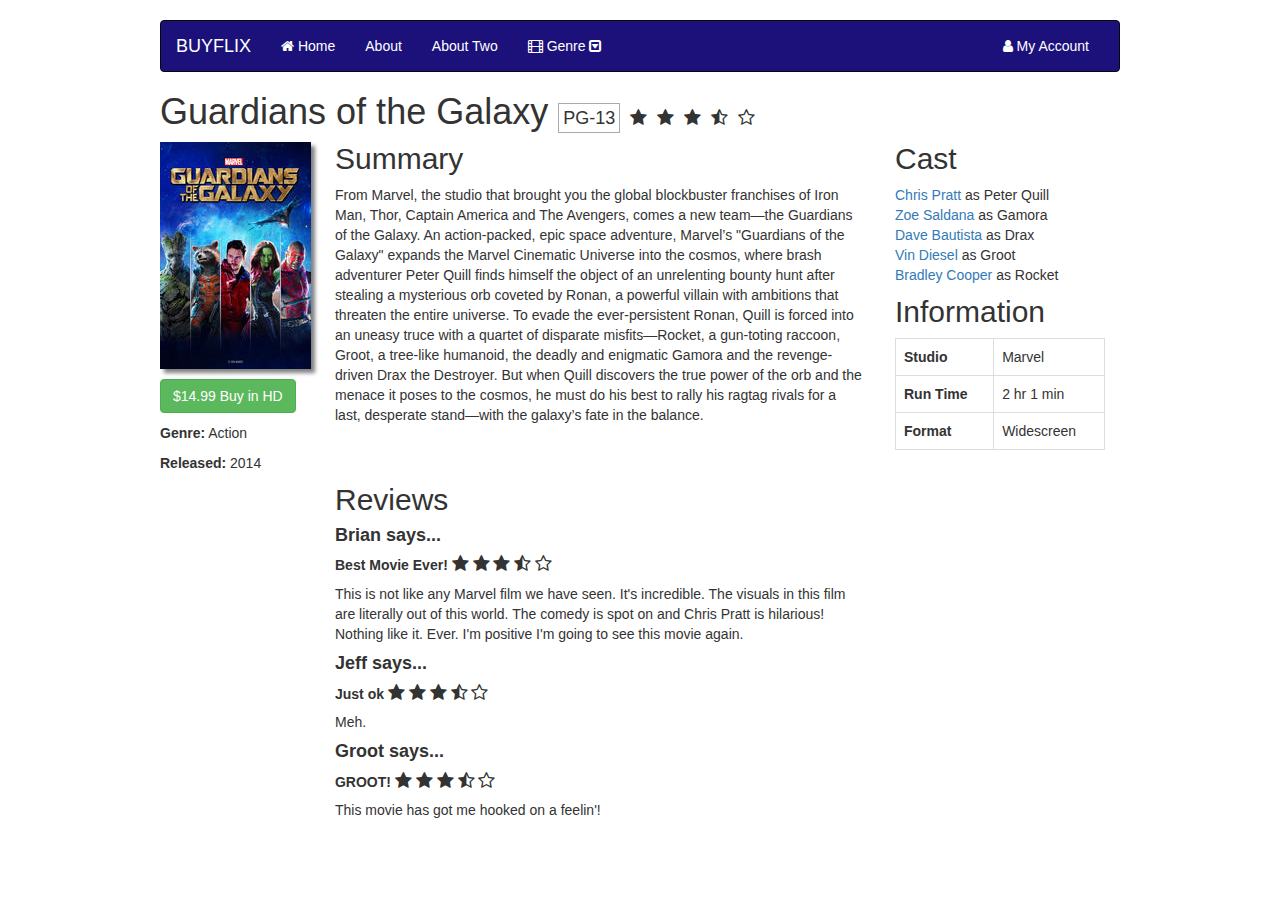
<file: buyflix-master/index.html>
<!DOCTYPE html>
<html lang="en"> <!-- HTML tag has attributes - this tells you it's in english -->
  <head>
    <meta charset="utf-8">
    <title>Buyflix</title>


     <!-- Latest compiled and minified CSS -->
     <link rel="stylesheet" href="https://maxcdn.bootstrapcdn.com/bootstrap/3.3.4/css/bootstrap.min.css">
     <link rel="stylesheet" href="https://maxcdn.bootstrapcdn.com/font-awesome/4.3.0/css/font-awesome.min.css">
     <link rel="stylesheet" type="text/css" href="stylesheets/styles.css">

    <style>
    
    .navbar-inverse {background-color: rgb(28,17,123);}
    .navbar-inverse .navbar-brand { color: #FFFFFF;}
    .navbar-inverse .navbar-nav > li > a {color: #FFFFFF;}
    .stars {font-size: 18px;}
    .review-title {font-weight: bold;}
    .flush-left {padding-left:0;}

    h2 {margin-top: 0;}

    img { box-shadow: 4px 4px 4px gray;}

    </style>

  </head>
  <body>

<nav class="navbar navbar-inverse">
  <div class="container-fluid">
    <!-- Brand and toggle get grouped for better mobile display -->
    <div class="navbar-header">
      <button type="button" class="navbar-toggle collapsed" data-toggle="collapse" data-target="#bs-example-navbar-collapse-1">
        <span class="sr-only">Toggle navigation</span>
        <span class="icon-bar"></span>
        <span class="icon-bar"></span>
        <span class="icon-bar"></span>
      </button>
      <a class="navbar-brand" href="#">BUYFLIX</a>
    </div>

    <!-- Collect the nav links, forms, and other content for toggling -->
    <div class="collapse navbar-collapse" id="bs-example-navbar-collapse-1">
      <ul class="nav navbar-nav">
        <li><a href="#"><i class="fa fa-home"></i> Home <span class="sr-only">(current)</span></a></li>
        <li><a href="about.html"> About </a></li>
        <li><a href="about2.html"> About Two </a></li>
        <li class="dropdown">
          <a href="#" class="dropdown-toggle" data-toggle="dropdown" role="button" aria-expanded="false"><i class="fa fa-film"></i> Genre <i class="fa fa-caret-square-o-down"></i></a>
          <ul class="dropdown-menu" role="menu">
            <li><a href="#">Action</a></li>
            <li><a href="#">Adventure</a></li>
            <li><a href="#">Science Fiction</a></li>
            <li class="divider"></li>
            <li><a href="#">Chick Flix</a></li>
            <li class="divider"></li>
            <li><a href="#">Stuff Your Parents Watch</a></li>
          </ul>
        </li>
      </ul>
      <!-- <form class="navbar-form navbar-left" role="search">
        <div class="form-group">
          <input type="text" class="form-control" placeholder="Search">
        </div>
        <button type="submit" class="btn btn-default">Submit</button>
      </form> -->
      <ul class="nav navbar-nav navbar-right">
        <li><a href="#"><i class="fa fa-user"></i> My Account</a></li>
        <!-- <li class="dropdown">
          <a href="#" class="dropdown-toggle" data-toggle="dropdown" role="button" aria-expanded="false">Dropdown <span class="caret"></span></a>
          <ul class="dropdown-menu" role="menu">
            <li><a href="#">Action</a></li>
            <li><a href="#">Another action</a></li>
            <li><a href="#">Something else here</a></li>
            <li class="divider"></li>
            <li><a href="#">Separated link</a></li>
          </ul>
        </li>-->
      </ul>
    </div><!-- /.navbar-collapse -->
  </div><!-- /.container-fluid -->
</nav>


    <h1>
      Guardians of the Galaxy
      <span>PG-13</span>
    <i class="fa fa-star stars"></i> <i class="fa fa-star stars"></i> <i class="fa fa-star stars"> </i> <i class="fa fa-star-half-o stars"></i> <i class="fa fa-star-o stars"></i>  
    </h1>


<div class="container-fluid">

  <div class="row">
    <div class="col-md-2 flush-left">
        <p><img src="images/poster.jpg"></p>
        <p><a href="#" class="btn btn-success">$14.99 Buy in HD</a></p>
        <p><strong>Genre:</strong> Action</p>
        <p><strong>Released:</strong> 2014</p>
    </div>

    <div class="col-md-7">  
      <h2>Summary</h2>
      <p>
        From Marvel, the studio that brought you the global blockbuster franchises of Iron Man, Thor, Captain America and The Avengers, comes a new team—the Guardians of the Galaxy. An action-packed, epic space adventure, Marvel’s "Guardians of the Galaxy" expands the Marvel Cinematic Universe into the cosmos, where brash adventurer Peter Quill finds himself the object of an unrelenting bounty hunt after stealing a mysterious orb coveted by Ronan, a powerful villain with ambitions that threaten the entire universe. To evade the ever-persistent Ronan, Quill is forced into an uneasy truce with a quartet of disparate misfits—Rocket, a gun-toting raccoon, Groot, a tree-like humanoid, the deadly and enigmatic Gamora and the revenge-driven Drax the Destroyer. But when Quill discovers the true power of the orb and the menace it poses to the cosmos, he must do his best to rally his ragtag rivals for a last, desperate stand—with the galaxy’s fate in the balance.
      </p>
    </div>

    <div class="col-md-3">
      <h2>Cast</h2>
      <ul class="list-unstyled">
        <li><a href="#">Chris Pratt</a> as Peter Quill</li>
        <li><a href="#">Zoe Saldana</a> as Gamora</li>
        <li><a href="#">Dave Bautista</a> as Drax</li>
        <li><a href="#">Vin Diesel</a> as Groot</li>
        <li><a href="#">Bradley Cooper</a> as Rocket</li>
      </ul>

        <h2>Information</h2>
          <table class="table table-bordered"> <!-- ooh He used a Table! -->
            <tr>
              <td><strong>Studio</strong></td>
              <td>Marvel</td>
            </tr>
            <tr>
              <td><strong>Run Time</strong></td>
              <td>2 hr 1 min</td>
            </tr>
            <tr>
              <td><strong>Format</strong></td>
              <td>Widescreen</td>
            </tr>
          </table>
    </div>
  </div>
</div>

<div class="container-fluid">
  <div class="row">
    <div class="col-md-2"></div> 
    <!-- Do you have to have even columns? Can you have blank/empty columns? -->

    <div class="col-md-7">
      <h2>Reviews</h2>
      <h4 class="review-title">Brian says...</h4>
      <h5 class="review-title">
        Best Movie Ever! <i class="fa fa-star stars"></i> <i class="fa fa-star stars"></i> <i class="fa fa-star stars"> </i> <i class="fa fa-star-half-o stars"></i> <i class="fa fa-star-o stars"></i> 
      </h5>
      <p>This is not like any Marvel film we have seen. It's incredible. The visuals in this film are literally out of this world. The comedy is spot on and Chris Pratt is hilarious! Nothing like it. Ever. I'm positive I'm going to see this movie again.</p>

      <h4 class="review-title">Jeff says...</h4>
      <h5 class="review-title">
        Just ok <i class="fa fa-star stars"></i> <i class="fa fa-star stars"></i> <i class="fa fa-star stars"> </i> <i class="fa fa-star-half-o stars"></i> <i class="fa fa-star-o stars"></i>  
      </h5>
      <p>Meh.</p>

      <h4 class="review-title">Groot says...</h4>
      <h5 class="review-title">
        GROOT! <i class="fa fa-star stars"></i> <i class="fa fa-star stars"></i> <i class="fa fa-star stars"> </i> <i class="fa fa-star-half-o stars"></i> <i class="fa fa-star-o stars"></i>  
      </h5>
      <p>This movie has got me hooked on a feelin'!</p>
    </div>
    <div class="col-md-3"></div>
  </div>
</div>

   <!--  <div class="row">
  <div class="col-md-1">.col-md-1</div>
  <div class="col-md-1">.col-md-1</div>
  <div class="col-md-1">.col-md-1</div>
  <div class="col-md-1">.col-md-1</div>
  <div class="col-md-1">.col-md-1</div>
  <div class="col-md-1">.col-md-1</div>
  <div class="col-md-1">.col-md-1</div>
  <div class="col-md-1">.col-md-1</div>
  <div class="col-md-1">.col-md-1</div>
  <div class="col-md-1">.col-md-1</div>
  <div class="col-md-1">.col-md-1</div>
  <div class="col-md-1">.col-md-1</div>
</div>
<div class="row">
  <div class="col-md-8">.col-md-8</div>
  <div class="col-md-4">.col-md-4</div>
</div>
<div class="row">
  <div class="col-md-4">.col-md-4</div>
  <div class="col-md-4">.col-md-4</div>
  <div class="col-md-4">.col-md-4</div>
</div>
<div class="row">
  <div class="col-md-6">.col-md-6</div>
  <div class="col-md-6">.col-md-6</div>
</div> -->
  </body>
</html>
</file>
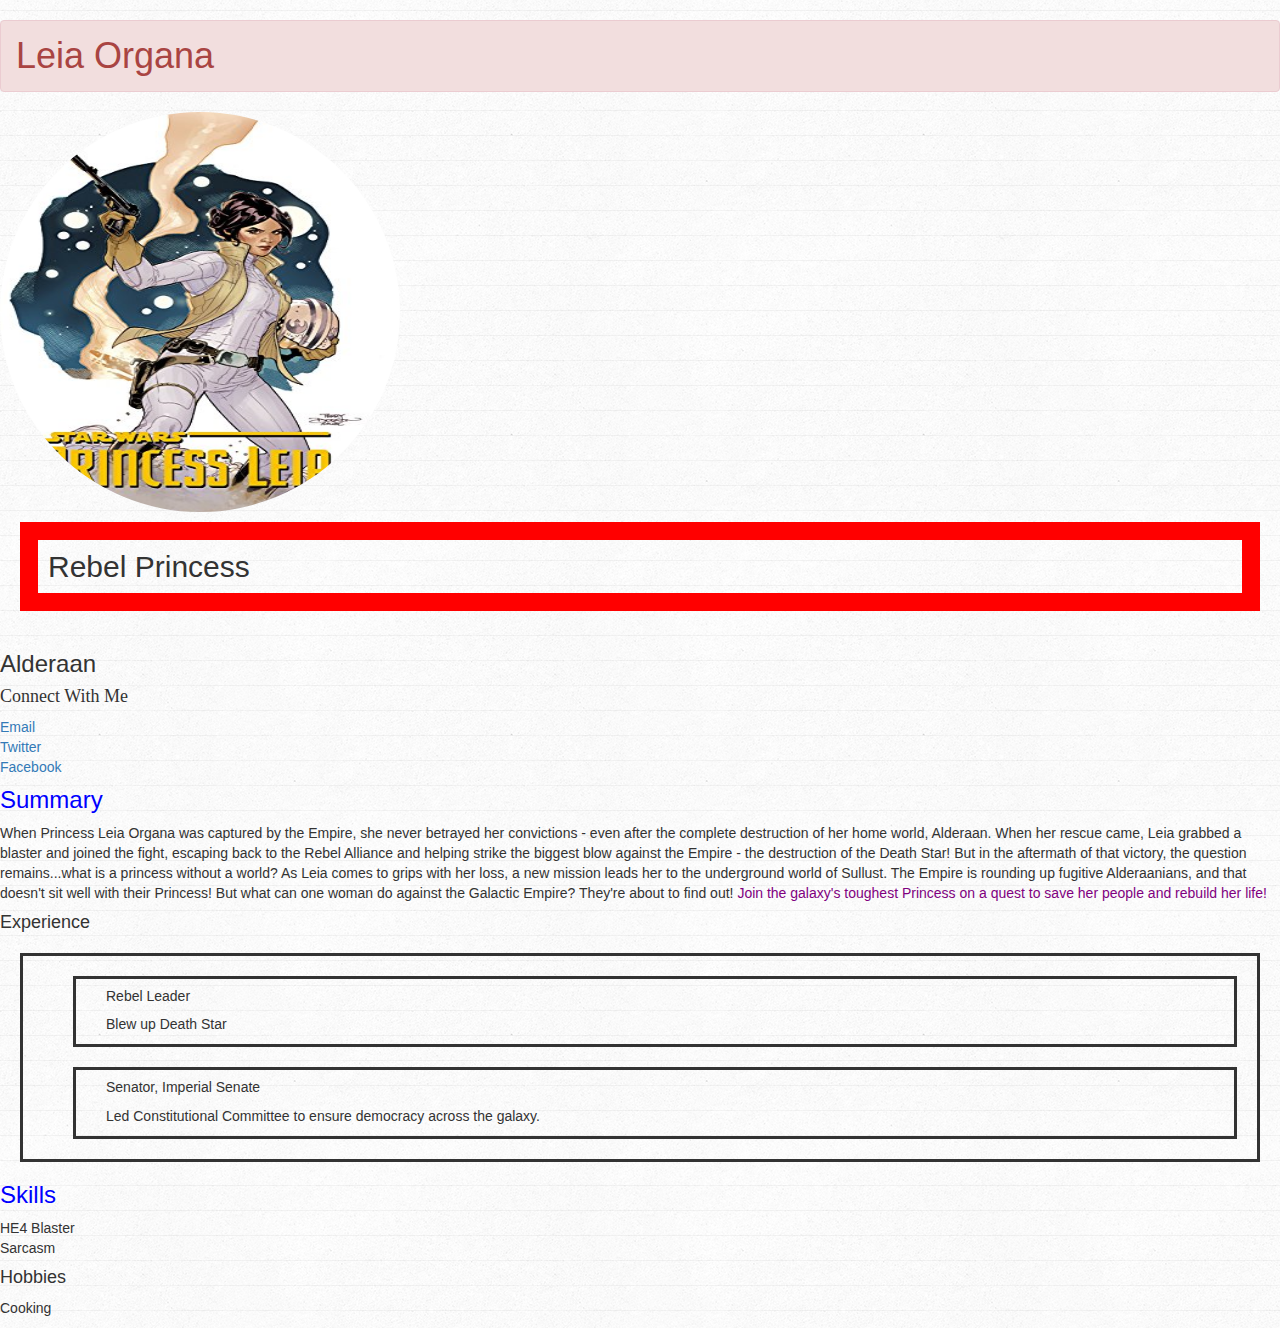
<file: zerog-master/index.html>
<!DOCTYPE html>
<html>
  <head>
    <title>Leia Organa, Rebel Princess</title>
    <meta charset="UTF-8">
    <link rel="stylesheet" type="text/css" href="reset.css">
    <link rel="stylesheet" type="text/css" href="https://maxcdn.bootstrapcdn.com/bootstrap/3.3.4/css/bootstrap.min.css">
    <link rel="stylesheet" type="text/css" href="styles.css">
  </head>

<body>

  <div>
    <h1 class="alert alert-danger">Leia Organa</h1>
    <p>
      <img src="leia.jpg" alt="Princess Leia #1" class="img-circle">
    </p>
    <h2>Rebel Princess</h2>
    <h3>Alderaan</h3>

    <h4 id="highlight">Connect With Me</h4>
    <ul>
      <li><a href="mailto:walter@walterwhite.com">Email</a></li>
      <li><a href="http://twitter.com/walterwhite">Twitter</a></li>
      <li><a href="http://facebook.com/walterwhite">Facebook</a></li>
    </ul>

    <h4 class="special">Summary</h4>
    <p>
      When Princess Leia Organa was captured by the Empire, she never betrayed her convictions - even after the complete destruction of her home world, Alderaan. When her rescue came, Leia grabbed a blaster and joined the fight, escaping back to the Rebel Alliance and helping strike the biggest blow against the Empire - the destruction of the Death Star! But in the aftermath of that victory, the question remains...what is a princess without a world? As Leia comes to grips with her loss, a new mission leads her to the underground world of Sullust. The Empire is rounding up fugitive Alderaanians, and that doesn't sit well with their Princess! But what can one woman do against the Galactic Empire? They're about to find out! <span>Join the galaxy's toughest Princess on a quest to save her people and rebuild her life!</span>
    </p>

    <h4>Experience</h4>
    <div class="experience">
    <div class="experience">
      <h5>Rebel Leader</h5>
      <p>Blew up Death Star</p>
    </div>
    <div class="experience">
      <h5>Senator, Imperial Senate</h5>
      <p>Led Constitutional Committee to ensure democracy across the galaxy.</p>
    </div>
    </div>
    <h4 class="special">Skills</h4>
    <ul>
      <li>HE4 Blaster</li>
      <li>Sarcasm</li>
    </ul>

    <h4>Hobbies</h4>
    <ul>
      <li>Cooking</li>
    </ul>

  </div>

</body>
</html>
</file>
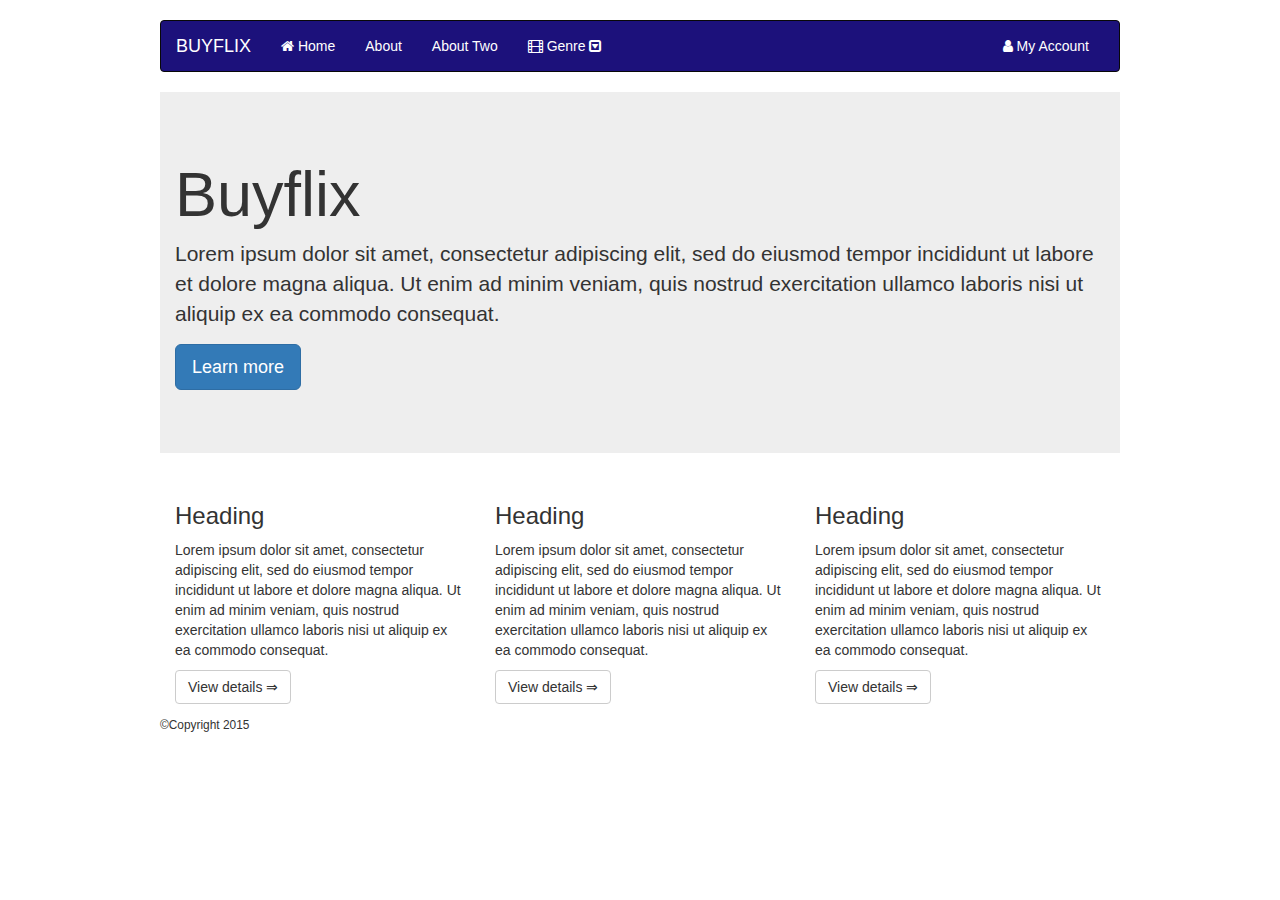
<file: buyflix-master/about.html>
<!DOCTYPE html>
<html lang="en"> <!-- HTML tag has attributes - this tells you it's in english -->
  <head>
    <meta charset="utf-8">
    <title>About Buyflix</title>


     <!-- Latest compiled and minified CSS -->
     <link rel="stylesheet" href="https://maxcdn.bootstrapcdn.com/bootstrap/3.3.4/css/bootstrap.min.css">
     <link rel="stylesheet" href="https://maxcdn.bootstrapcdn.com/font-awesome/4.3.0/css/font-awesome.min.css">
     <link rel="stylesheet" type="text/css" href="stylesheets/styles.css">

    <style>
    
    .navbar-inverse {background-color: rgb(28,17,123);}
    .navbar-inverse .navbar-brand { color: #FFFFFF;}
    .navbar-inverse .navbar-nav > li > a {color: #FFFFFF;}
    .stars {font-size: 18px;}
    .review-title {font-weight: bold;}
    .flush-left {padding-left:0;}

    h2 {margin-top: 0;}

    img { box-shadow: 4px 4px 4px gray;}

    </style>

  </head>
  <body>

  <nav class="navbar navbar-inverse">
  <div class="container-fluid">
    <!-- Brand and toggle get grouped for better mobile display -->
    <div class="navbar-header">
      <button type="button" class="navbar-toggle collapsed" data-toggle="collapse" data-target="#bs-example-navbar-collapse-1">
        <span class="sr-only">Toggle navigation</span>
        <span class="icon-bar"></span>
        <span class="icon-bar"></span>
        <span class="icon-bar"></span>
      </button>
      <a class="navbar-brand" href="#">BUYFLIX</a>
    </div>

    <!-- Collect the nav links, forms, and other content for toggling -->
    <div class="collapse navbar-collapse" id="bs-example-navbar-collapse-1">
      <ul class="nav navbar-nav">
        <li><a href="index.html"><i class="fa fa-home"></i> Home <span class="sr-only">(current)</span></a></li>
        <li><a href="about.html"> About </a></li>
        <li><a href="about2.html"> About Two </a></li>
        <li class="dropdown">
          <a href="#" class="dropdown-toggle" data-toggle="dropdown" role="button" aria-expanded="false"><i class="fa fa-film"></i> Genre <i class="fa fa-caret-square-o-down"></i></a>
          <ul class="dropdown-menu" role="menu">
            <li><a href="#">Action</a></li>
            <li><a href="#">Adventure</a></li>
            <li><a href="#">Science Fiction</a></li>
            <li class="divider"></li>
            <li><a href="#">Chick Flix</a></li>
            <li class="divider"></li>
            <li><a href="#">Stuff Your Parents Watch</a></li>
          </ul>
        </li>
      </ul>

      <ul class="nav navbar-nav navbar-right">
        <li><a href="#"><i class="fa fa-user"></i> My Account</a></li>

      </ul>
    </div><!-- /.navbar-collapse -->
  </div><!-- /.container-fluid -->
</nav>


    <div class="jumbotron">
    <div class="container-fluid">
      <h1>Buyflix</h1>
      <p>Lorem ipsum dolor sit amet, consectetur adipiscing elit, sed do eiusmod tempor incididunt ut labore et dolore magna aliqua. Ut enim ad minim veniam, quis nostrud exercitation ullamco laboris nisi ut aliquip ex ea commodo consequat. </p>
      <p><a class="btn btn-primary btn-lg" href="index.html" role="button">Learn more</a></p>
    </div>
</div>

<div class="container-fluid">
    <div class="row">
      <div class="col-md-4">
        <h3>Heading</h3>
        <p>Lorem ipsum dolor sit amet, consectetur adipiscing elit, sed do eiusmod tempor incididunt ut labore et dolore magna aliqua. Ut enim ad minim veniam, quis nostrud exercitation ullamco laboris nisi ut aliquip ex ea commodo consequat.</p>
        <p><a class="btn btn-default" href="index.html" role="button">View details &rArr;</a></p>
        </div>
      <div class="col-md-4">
        <h3>Heading</h3>
        <p>Lorem ipsum dolor sit amet, consectetur adipiscing elit, sed do eiusmod tempor incididunt ut labore et dolore magna aliqua. Ut enim ad minim veniam, quis nostrud exercitation ullamco laboris nisi ut aliquip ex ea commodo consequat.</p>
        <p><a class="btn btn-default" href="index.html" role="button">View details &rArr;</a></p>
        </div>
      <div class="col-md-4">
        <h3>Heading</h3>
        <p>Lorem ipsum dolor sit amet, consectetur adipiscing elit, sed do eiusmod tempor incididunt ut labore et dolore magna aliqua. Ut enim ad minim veniam, quis nostrud exercitation ullamco laboris nisi ut aliquip ex ea commodo consequat.</p>
        <p><a class="btn btn-default" href="index.html" role="button">View details &rArr;</a></p>
        </div>
    </div>
</div>    

<small>&copy;Copyright 2015</small>
</body>
</html>
</file>
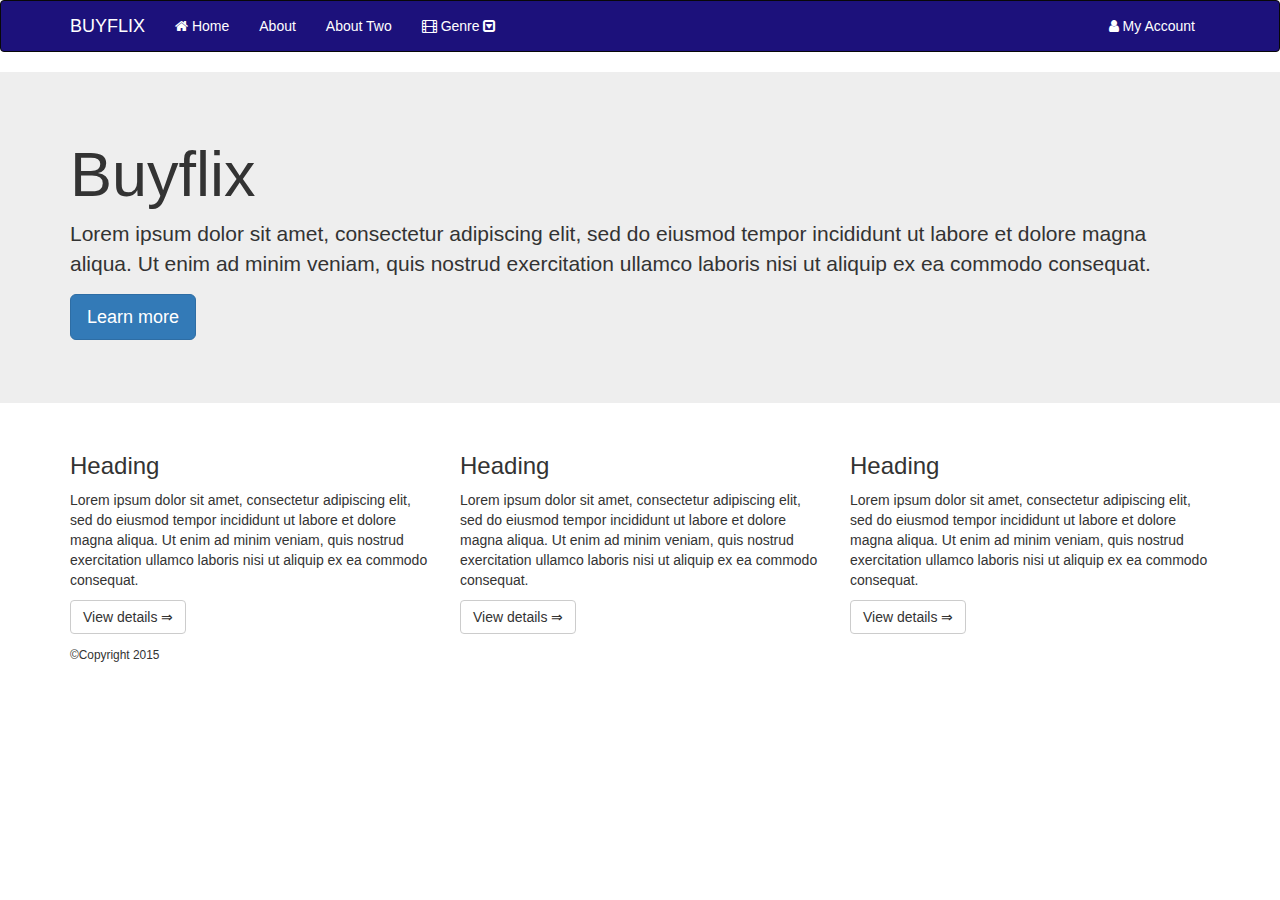
<file: buyflix-master/about2.html>
<!DOCTYPE html>
<html lang="en"> <!-- HTML tag has attributes - this tells you it's in english -->
  <head>
    <meta charset="utf-8">
    <title>About Buyflix</title>


     <!-- Latest compiled and minified CSS -->
     <link rel="stylesheet" href="https://maxcdn.bootstrapcdn.com/bootstrap/3.3.4/css/bootstrap.min.css">
     <link rel="stylesheet" href="https://maxcdn.bootstrapcdn.com/font-awesome/4.3.0/css/font-awesome.min.css">
   <!--   <link rel="stylesheet" type="text/css" href="stylesheets/styles.css"> -->

    <style>
    
    .navbar-inverse {background-color: rgb(28,17,123);}
    .navbar-inverse .navbar-brand { color: #FFFFFF;}
    .navbar-inverse .navbar-nav > li > a {color: #FFFFFF;}
    .stars {font-size: 18px;}
    .review-title {font-weight: bold;}
    .flush-left {padding-left:0;}

    h2 {margin-top: 0;}

    img { box-shadow: 4px 4px 4px gray;}

    </style>

  </head>
  <body>

  <nav class="navbar navbar-inverse">
  <div class="container">
    <!-- Brand and toggle get grouped for better mobile display -->
    <div class="navbar-header">
      <button type="button" class="navbar-toggle collapsed" data-toggle="collapse" data-target="#bs-example-navbar-collapse-1">
        <span class="sr-only">Toggle navigation</span>
        <span class="icon-bar"></span>
        <span class="icon-bar"></span>
        <span class="icon-bar"></span>
      </button>
      <a class="navbar-brand" href="#">BUYFLIX</a>
    </div>

    <!-- Collect the nav links, forms, and other content for toggling -->
    <div class="collapse navbar-collapse" id="bs-example-navbar-collapse-1">
      <ul class="nav navbar-nav">
        <li><a href="index.html"><i class="fa fa-home"></i> Home <span class="sr-only">(current)</span></a></li>
        <li><a href="about.html"> About </a></li>
        <li><a href="about2.html"> About Two </a></li>
        <li class="dropdown">
          <a href="#" class="dropdown-toggle" data-toggle="dropdown" role="button" aria-expanded="false"><i class="fa fa-film"></i> Genre <i class="fa fa-caret-square-o-down"></i></a>
          <ul class="dropdown-menu" role="menu">
            <li><a href="#">Action</a></li>
            <li><a href="#">Adventure</a></li>
            <li><a href="#">Science Fiction</a></li>
            <li class="divider"></li>
            <li><a href="#">Chick Flix</a></li>
            <li class="divider"></li>
            <li><a href="#">Stuff Your Parents Watch</a></li>
          </ul>
        </li>
      </ul>

      <ul class="nav navbar-nav navbar-right">
        <li><a href="#"><i class="fa fa-user"></i> My Account</a></li>

      </ul>
    </div><!-- /.navbar-collapse -->
  </div><!-- /.container-fluid -->
</nav>


    <div class="jumbotron">
    <div class="container">
      <h1>Buyflix</h1>
      <p>Lorem ipsum dolor sit amet, consectetur adipiscing elit, sed do eiusmod tempor incididunt ut labore et dolore magna aliqua. Ut enim ad minim veniam, quis nostrud exercitation ullamco laboris nisi ut aliquip ex ea commodo consequat. </p>
      <p><a class="btn btn-primary btn-lg" href="index.html" role="button">Learn more</a></p>
    </div>
</div>

<div class="container">
    <div class="row">
      <div class="col-md-4">
        <h3>Heading</h3>
        <p>Lorem ipsum dolor sit amet, consectetur adipiscing elit, sed do eiusmod tempor incididunt ut labore et dolore magna aliqua. Ut enim ad minim veniam, quis nostrud exercitation ullamco laboris nisi ut aliquip ex ea commodo consequat.</p>
        <p><a class="btn btn-default" href="index.html" role="button">View details &rArr;</a></p>
        </div>
      <div class="col-md-4">
        <h3>Heading</h3>
        <p>Lorem ipsum dolor sit amet, consectetur adipiscing elit, sed do eiusmod tempor incididunt ut labore et dolore magna aliqua. Ut enim ad minim veniam, quis nostrud exercitation ullamco laboris nisi ut aliquip ex ea commodo consequat.</p>
        <p><a class="btn btn-default" href="index.html" role="button">View details &rArr;</a></p>
        </div>
      <div class="col-md-4">
        <h3>Heading</h3>
        <p>Lorem ipsum dolor sit amet, consectetur adipiscing elit, sed do eiusmod tempor incididunt ut labore et dolore magna aliqua. Ut enim ad minim veniam, quis nostrud exercitation ullamco laboris nisi ut aliquip ex ea commodo consequat.</p>
        <p><a class="btn btn-default" href="index.html" role="button">View details &rArr;</a></p>
        </div>
    </div>
</div>    
    <div class="container">
        <small>&copy;Copyright 2015</small>
    </div>    

</body>
</html>
</file>
<file: buyflix-master/stylesheets/styles.css>
/* Your code goes here */

body {
	/*margin: 25px;*/
	/*Give the whole page a defined width.*/
	width: 960px; /*nicely defined and equally divisible*/
	margin: 20px auto; /*let the browser figure out the best margin*/
}

span { 
        border: solid 1px rgb(170,170,170);
        font-size: 18px; 
        padding: 4px;
      }
</file>
<file: zerog-master/styles.css>
span {color: purple;}

	.experience {
		border: solid;
		margin: 20px;
		padding-left: 30px;
	}    


    #highlight {font-family: 'verdana'}

    body {
        font-family: 'helvetica neue', arial, sans-serif;
        font-weight: 300;
        background: url(linedpaper.png) repeat;
/*        background-color: rgb(12,45,6);*/
        }

    .special {color: blue; font-size: 24px;}

    h2 {
    		border: solid 18px red; 
        	padding: 10px;
        	/*margin: 10px 20px 30px 40px;*/
        	margin-left: 20px;
        	margin-top: 10px;
        	margin-right: 20px;
        	margin-bottom: 40px;
        }

    .pull-right {
      	float: left;
      	margin-right: 30px;
      	padding: 30px;
      	}  	

    img {
      	border-radius:200px;
      	height: 400px;
      	width: 400px;
      }
</file>
